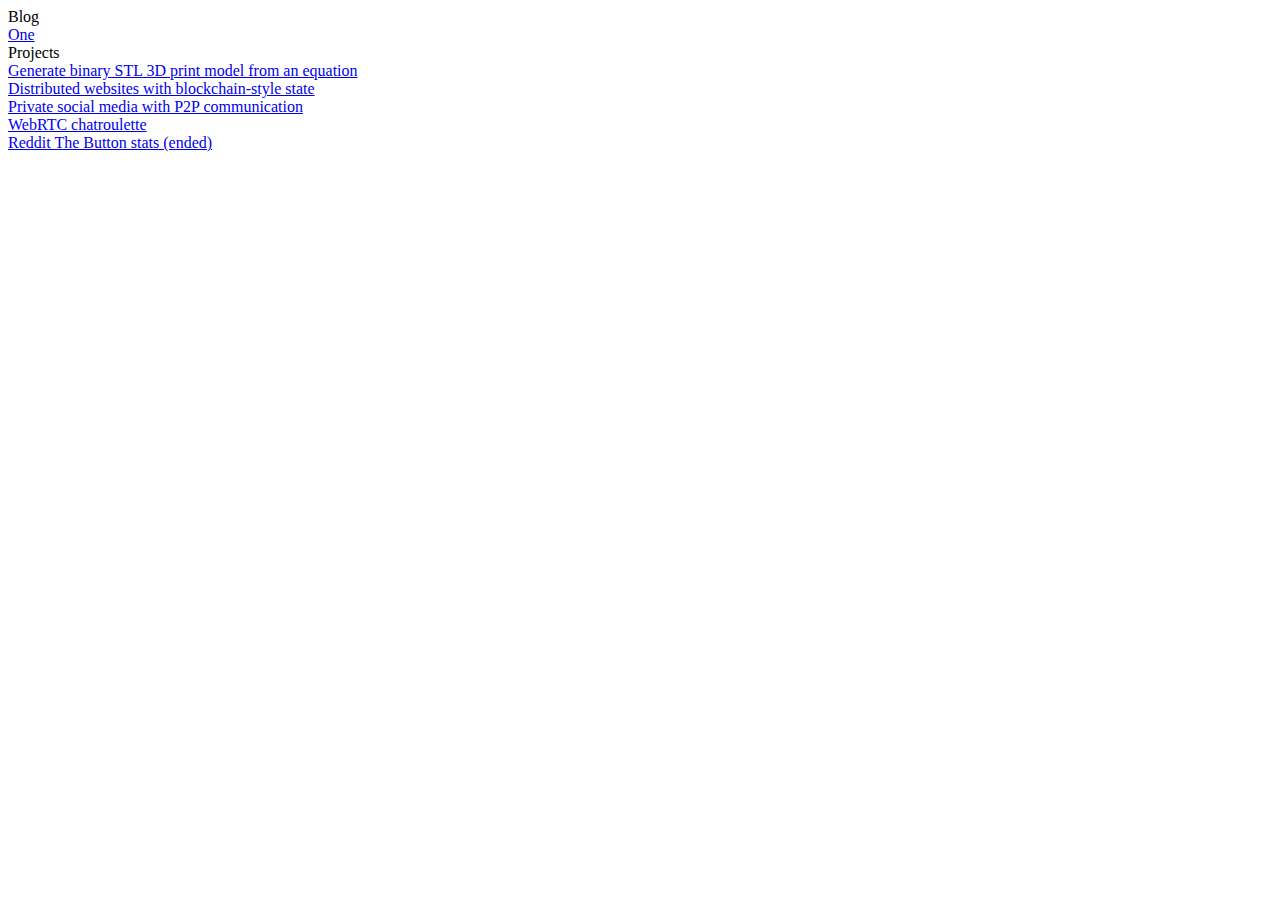
<file: index.html>
<!doctype html>
<html lang="en">
<head>
  <title>den-chan.github.io</title>
  <meta charset="UTF-8" />
</head>
<body>
  <section>
    <div>Blog</div>
    <div>
      <a href="./posts">One</a>
    </div>
  </section>
  <section>
    <div>Projects</div>
    <div>
      <a href="./stl-maker/">Generate binary STL 3D print model from an equation</a>
    </div>
    <div>
      <a href="./moonshine/">Distributed websites with blockchain-style state</a>
    </div>
    <div>
      <a href="./social-test/">Private social media with P2P communication</a>
    </div>
    <div>
      <a href="./webcam-test/">WebRTC chatroulette</a>
    </div>
    <div>
      <a href="./button-stuff/">Reddit The Button stats (ended)</a>
    </div>
  </section>
</body>
</html>
</file>
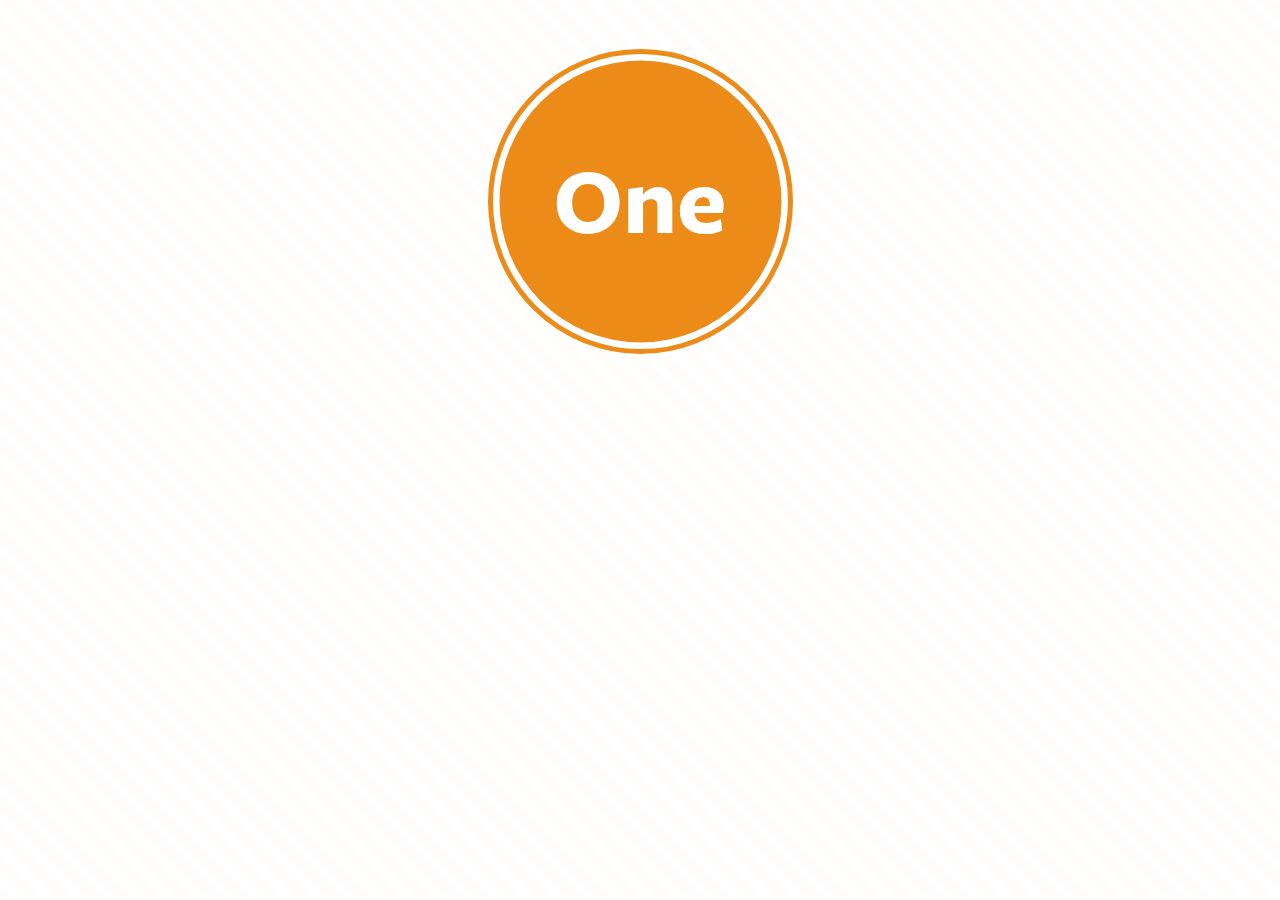
<file: posts/index.html>
<!doctype html>
<html lang="en">
<head>
  <title>den-chan.github.io | One</title>
  <meta charset="UTF-8" />
  <link rel="icon" href="data:;base64,=">
  <link href="fonts.css" rel="stylesheet">
  <link href="blog.css" rel="stylesheet">
  <style type="text/css">
body {
  font-family: 'proxima-nova', 'Helvetica', 'Avenir', 'Arial';
  background: linear-gradient(45deg, #fffdfb 25%, transparent 25%, transparent 50%, #fffdfb 50%, #fffdfb 75%, transparent 75%);
  background-size: 30px 30px
}   
svg {
  position: absolute;
  left: 0;
  right: 0;
  margin: auto;
  z-index: -1;
  top: 37pt
}
  </style>
</head>
<body>
  <main id="render">
    <svg width="305" height="305">
      <circle fill="#ffffff" stroke="#ec8b18" stroke-width="5" cx="152.5" cy="152.5" r="150"/>
      <circle fill="#ec8b18" cx="152.5" cy="152.5" r="141"/>
    </svg>
    <h1>One</h1>
    <article id="blog"></article>
  </main>
  <script>
function init () {
  ajax('GET', "https://den-chan.herokuapp.com/one.txt")
}
  </script>
  <script src="blog.js"></script>
</body>
</html>
</file>
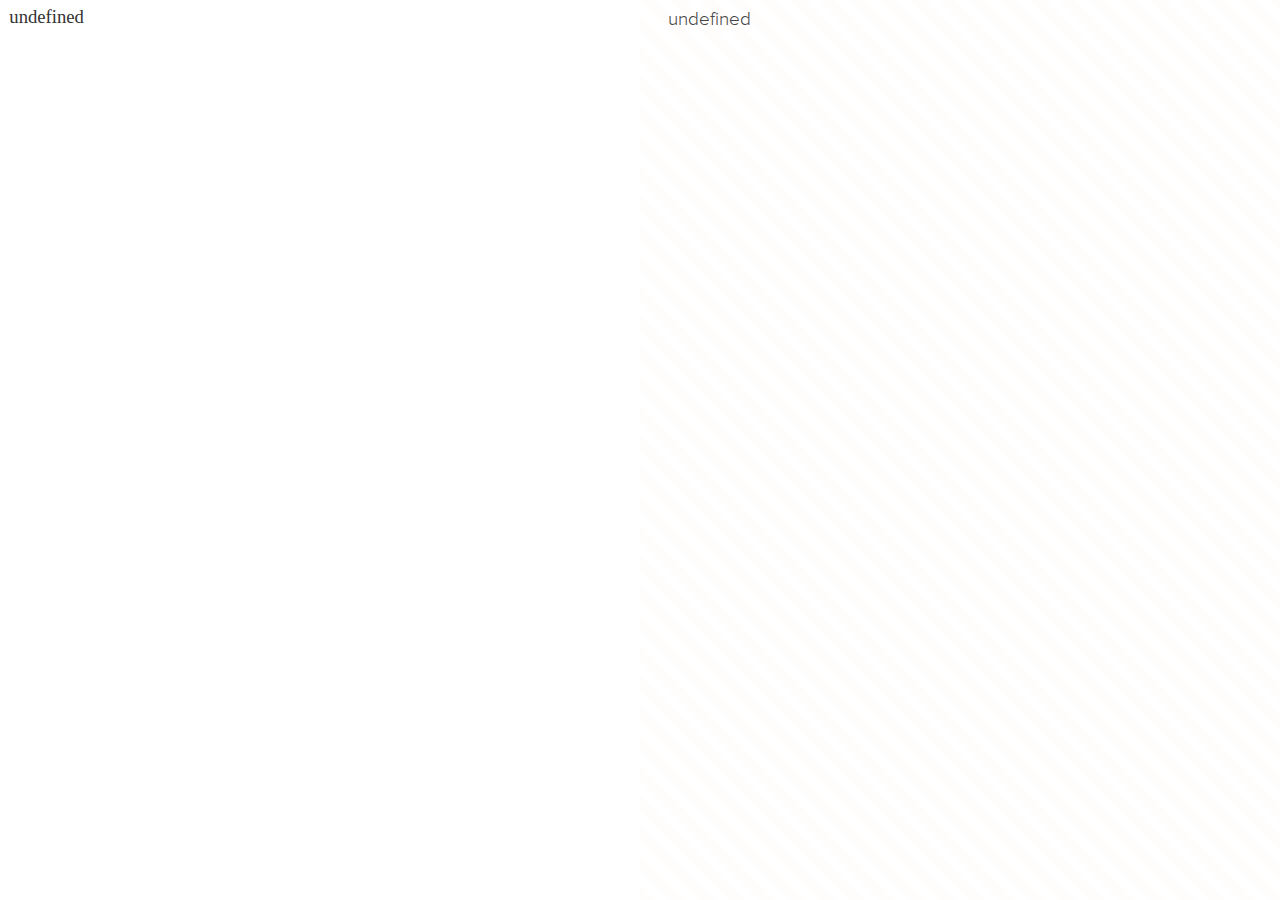
<file: posts/generate.html>
<!doctype html>
<html lang="en">
<head>
  <title>den-chan.github.io | One : write blog</title>
  <meta charset="UTF-8" />
  <link rel="icon" href="data:;base64,=">
  <link href="fonts.css" rel="stylesheet">
  <link href="generate.css" rel="stylesheet">
  <link href="blog.css" rel="stylesheet">
</head>
<body>
  <div id="form">
    <textarea id="body" placeholder="Write markdown"></textarea>
  </div>
  <div id="render">
    <article id="blog"></article>
  </div>
  <script src="generate.js"></script>
  <script src="blog.js"></script>
</body>
</html>
</file>
<file: posts/blog.css>
#render h1, h2, h3, h4, h5, h6 {
  font-family: 'freight-sans-pro', 'proxima-nova', 'Helvetica', 'Avenir', 'Arial';
  font-weight: normal
}

#render h1 {
  text-align: center;
  padding: .73em;
  font-size: 72pt;
  color: #fff;
  -webkit-user-select: none;
  -moz-user-select: none;
  -ms-user-select: none;
  user-select: none;
  cursor: default
}

article {
  margin: 2em 19%;
  padding: .3em .5em;
  word-break: break-word;
  line-height: 1.5;
  font-size: 14pt;
  color: #444;
  text-align: justify
}

header {
  border-left: 10px solid #ec8b18;
  padding-left: 1em;
  margin-top: 1em;
  position: relative
}

header > a {
  display: block;
  position: absolute;
  width: 100%
}

h2.title {
  margin: 0;
  font-size: 32pt;
  font-weight: normal;
  position: relative;
  pointer-events: none
}
h2 > a {
  text-decoration: none;
  color: #ec8b18;
  pointer-events: all
}

time.timestamp {
  display: block;
  margin-top: .5em;
  color: #666
}

p {
  margin: 0 0 1.5em
}
p:last-child {
  margin: 0
}

code {
  display: inline-block;
  border-radius: 1em;
  border: 1px solid #e4e4e4;
  background-color: #fafafa;
  padding: 0 .35em;
  font-family: 'monofur', 'monospace'
}

blockquote {
  background-color: rgba(255, 240, 190, .5);
  padding: .5em 1.2em;
}
</file>
<file: posts/generate.css>
body {
  margin: 0;
  position: relative
}

body > div {
  overflow: auto;
  width: 50%;
  position: absolute
}

#render {
  right: 0;
  font-family: 'proxima-nova', 'Helvetica', 'Avenir', 'Arial';
  background: linear-gradient(45deg, #fffdfb 25%, transparent 25%, transparent 50%, #fffdfb 50%, #fffdfb 75%, transparent 75%);
  background-size: 30px 30px;
}

#render > article {
  margin: 0 1em
}

header > a {
  width: calc(31% - 6.34em);
}

label {
  display: block
}

#title {
  padding: .3em .5em;
  font-size: 14pt;
  font-family: serif;
  border: 1px solid #ccc;
  color: #333;
  width: calc(100% - 1em - 2px);
}

#body {
  font-size: 14pt;
  font-family: serif;
  padding: .3em .5em;
  border: 0;
  outline: 0;
  width: calc(100% - 1em);
  color: #333;
  resize: none
}
</file>
<file: posts/fonts.css>
@font-face {
font-family:"freight-sans-pro";
src:url([data-uri]);
font-style:normal;font-weight:normal;
}

@font-face {
font-family:"freight-sans-pro";
src:url([data-uri]);
font-style:normal;font-weight:bold;
}

@font-face {
font-family: 'freight-sans-pro';
src: url([data-uri]);
font-style:italic;font-weight:normal;
}

@font-face {
font-family: 'freight-sans-pro';
src: url([data-uri]);
font-style:italic;font-weight:bold;
}

@font-face {
font-family:"proxima-nova";
src:url([data-uri]);
font-style:italic;font-weight:normal;
}

@font-face {
font-family:"proxima-nova";
src:url([data-uri]);
font-style:normal;font-weight:normal;
}

@font-face {
font-family:"proxima-nova";
src:url([data-uri]);
font-style:normal;font-weight:bold;
}

@font-face {
font-family: 'proxima-nova';
src: url([data-uri]);
font-style:italic;font-weight:bold;
}

@font-face {
font-family: 'monofur';
src: url([data-uri]);
font-style: normal;font-weight: normal;
}
</file>
